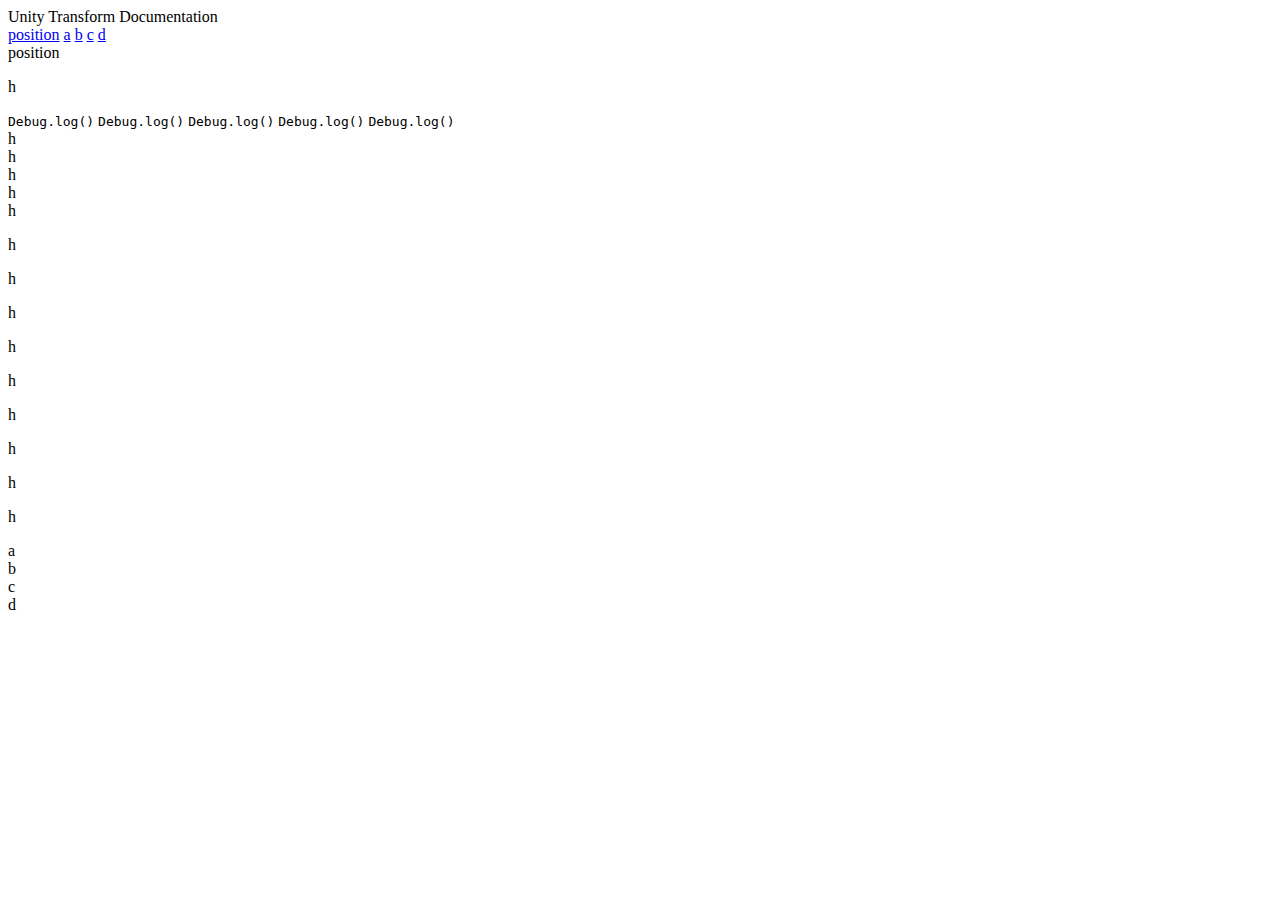
<file: documentation.html>
<!DOCTYPE html>
<html lang="en">
  <head>
    <meta charset="UTF-8" />
    <meta name="viewport" content="width=device-width, initial-scale=1.0" />
    <title>Unity Transform Documentation</title>
  </head>
  <body>
    <nav id="navbar">
      <header>Unity Transform Documentation</header>
      <a href="#position" class="nav-link">position</a>
      <a href="#a" class="nav-link">a</a>
      <a href="#b" class="nav-link">b</a>
      <a href="#c" class="nav-link">c</a>
      <a href="#d" class="nav-link">d</a>
    </nav>

    <main id="main-doc">
      <section class="main-section" id="position">
        <header>position</header>

        <p>h</p>
        <code>Debug.log()</code>
        <code>Debug.log()</code>
        <code>Debug.log()</code>
        <code>Debug.log()</code>
        <code>Debug.log()</code>
        <li>h</li>
        <li>h</li>
        <li>h</li>
        <li>h</li>
        <li>h</li>
        <p>h</p>
        <p>h</p>
        <p>h</p>
        <p>h</p>
        <p>h</p>
        <p>h</p>
        <p>h</p>
        <p>h</p>
        <p>h</p>
      </section>
      <section class="main-section" id="a"><header>a</header></section>
      <section class="main-section" id="b"><header>b</header></section>
      <section class="main-section" id="c"><header>c</header></section>
      <section class="main-section" id="d"><header>d</header></section>
    </main>
  </body>
</html>
</file>
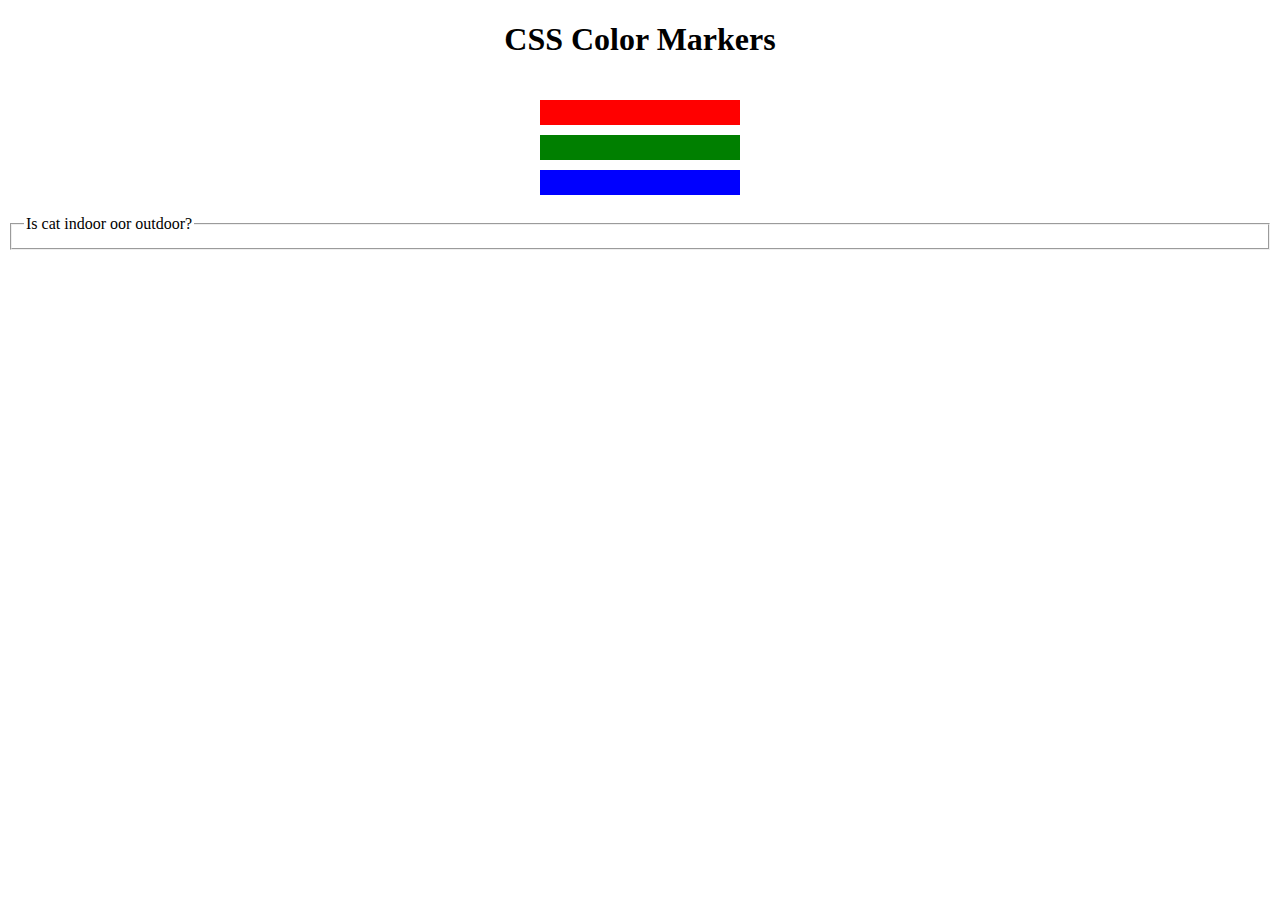
<file: markers.html>
<!DOCTYPE html>
<html lang="en">
  <head>
    <meta charset="UTF-8" />
    <meta name="viewport" content="width=device-width, initial-scale=1.0" />
    <title>Colored Markers</title>
    <link rel="stylesheet" href="css/markers-styles.css" />
  </head>
  <body>
    <h1>CSS Color Markers</h1>
    <div class="container">
      <div class="marker one"></div>
      <div class="marker two"></div>
      <div class="marker three"></div>
    </div>
    <form>
      <fieldset>
        <legend>Is cat indoor oor outdoor?</legend>
      </fieldset>
    </form>
  </body>
</html>
</file>
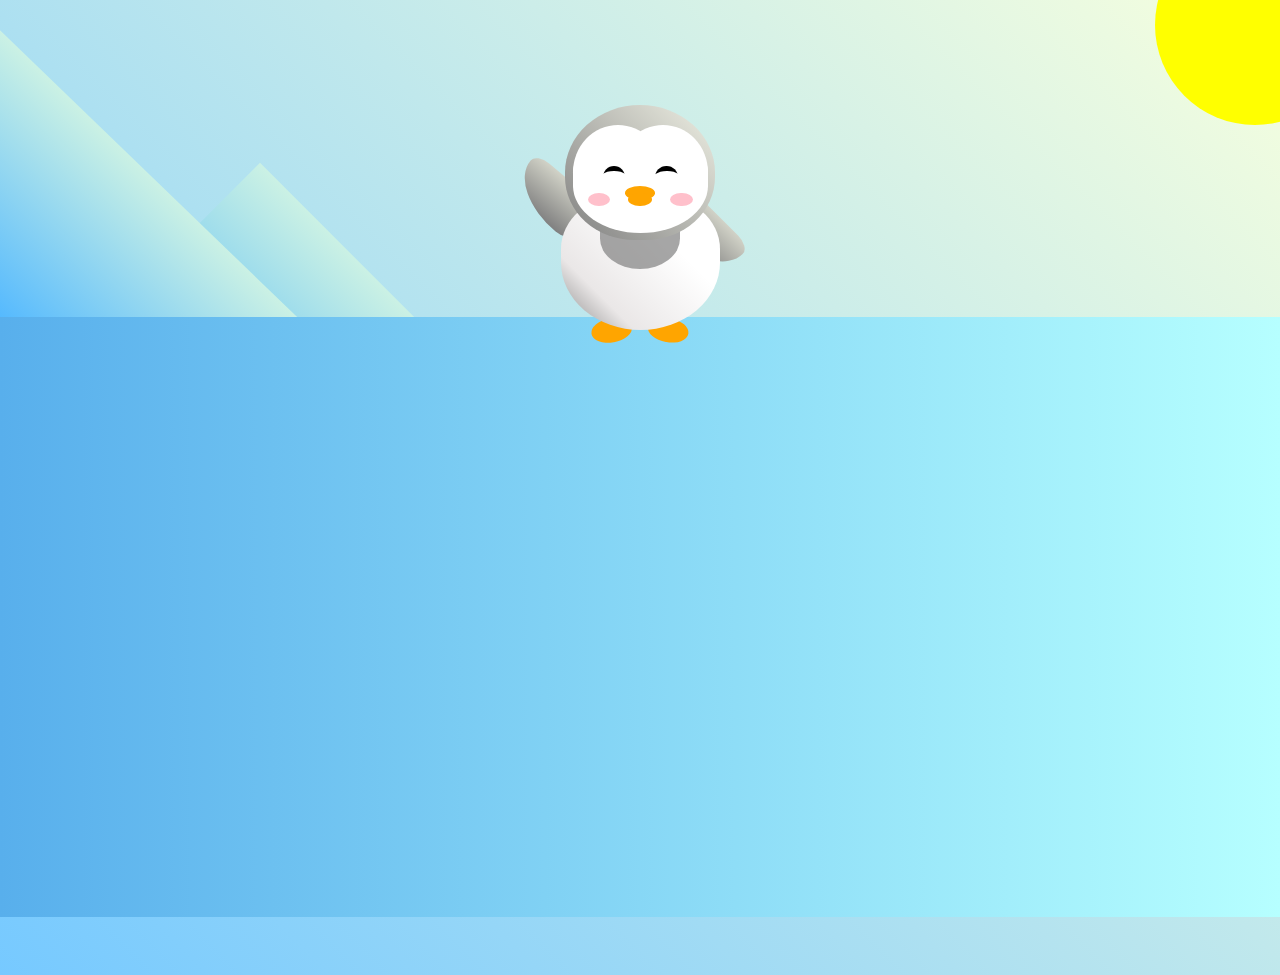
<file: penguin.html>
<!DOCTYPE html>
<html lang="en">
  <head>
    <meta charset="UTF-8" />
    <link rel="stylesheet" href="./css/penguin-styles.css" />
    <title>Penguin</title>
    <meta name="viewport" content="width=device-width, initial-scale=1.0" />
  </head>

  <body>
    <div class="left-mountain"></div>
    <div class="back-mountain"></div>
    <div class="sun"></div>
    <div class="penguin">
      <div class="penguin-head">
        <div class="face left"></div>
        <div class="face right"></div>
        <div class="chin"></div>
        <div class="eye left">
          <div class="eye-lid"></div>
        </div>
        <div class="eye right">
          <div class="eye-lid"></div>
        </div>
        <div class="blush left"></div>
        <div class="blush right"></div>
        <div class="beak top"></div>
        <div class="beak bottom"></div>
      </div>
      <div class="shirt"></div>
      <div class="penguin-body">
        <div class="arm left"></div>
        <div class="arm right"></div>
        <div class="foot left"></div>
        <div class="foot right"></div>
      </div>
    </div>

    <div class="ground"></div>
  </body>
</html>
</file>
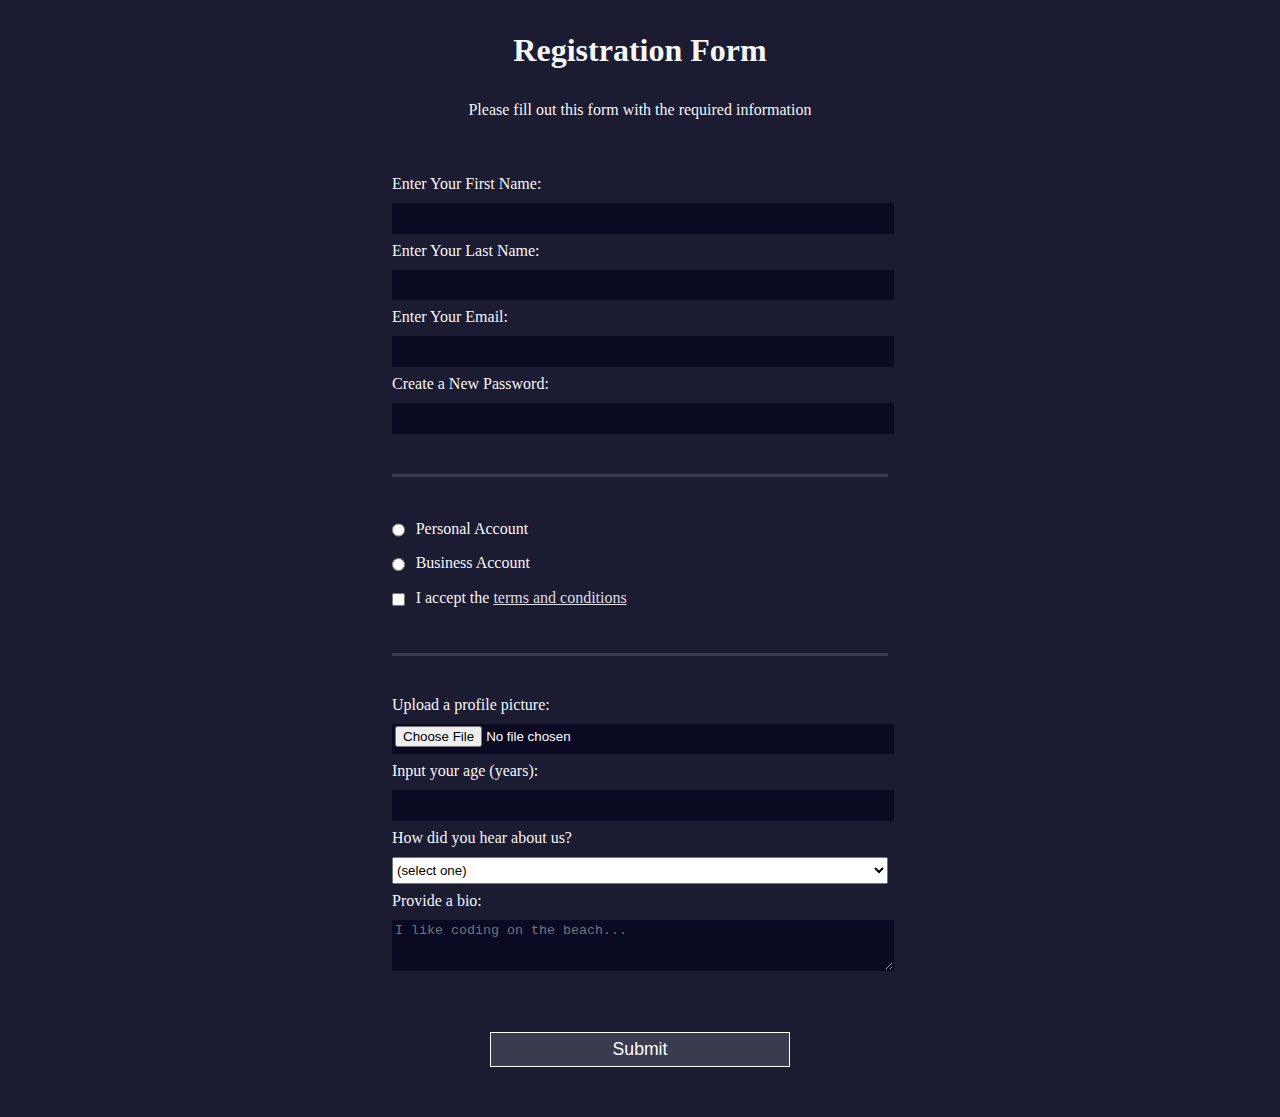
<file: reg-form.html>
<!DOCTYPE html>
<html lang="en">
  <head>
    <meta charset="UTF-8" />
    <meta name="viewport" content="width=device-width, initial-scale=1.0" />
    <title>Registration Form</title>
    <link rel="stylesheet" href="css/reg-styles.css" />
  </head>
  <body>
    <h1>Registration Form</h1>
    <p>Please fill out this form with the required information</p>
    <form action="https://register-demo.freecodecamp.org" method="post">
      <fieldset>
        <label for="first-name"
          >Enter Your First Name:
          <input name="firstNameInput" id="first-name" type="text" required
        /></label>
        <label for="last-name"
          >Enter Your Last Name:
          <input name="lastNameInput" id="last-name" type="text" required
        /></label>
        <label for="email"
          >Enter Your Email:
          <input name="emailInput" id="email" type="email" required
        /></label>
        <label for="new-password"
          >Create a New Password:
          <input
            name="passwordInput"
            id="new-password"
            type="password"
            pattern="[a-z0-5]{8,}"
            required
        /></label>
      </fieldset>
      <fieldset>
        <label for="personal-account">
          <input
            class="inline"
            type="radio"
            name="account-type"
            id="personal-account"
          />
          Personal Account
        </label>
        <label for="business-account">
          <input
            class="inline"
            type="radio"
            name="account-type"
            id="business-account"
          />
          Business Account
        </label>
        <label for="terms-and-conditions">
          <input
            class="inline"
            name="termsInput"
            type="checkbox"
            id="terms-and-conditions"
            required
          />
          I accept the
          <a href="https://www.freecodecamp.org/news/terms-of-service/"
            >terms and conditions</a
          >
        </label>
      </fieldset>
      <fieldset>
        <label for="profile-picture">
          Upload a profile picture:
          <input name="profilePicInput" type="file" id="profile-picture" />
        </label>
        <label for="age">
          Input your age (years):
          <input name="ageInput" type="number" min="13" max="120" id="age" />
        </label>
        <label for="referrer"
          >How did you hear about us?
          <select name="referrerInput" id="referrer">
            <option value="">(select one)</option>
            <option value="1">freeCodeCamp News</option>
            <option value="2">freeCodeCamp YouTube Channel</option>
            <option value="3">freeCodeCamp Forum</option>
            <option value="4">Other</option>
          </select>
        </label>
        <label for="bio"
          >Provide a bio:
          <textarea
            name="bioInput"
            id="bio"
            cols="30"
            rows="3"
            placeholder="I like coding on the beach..."
          ></textarea>
        </label>
      </fieldset>
      <input type="submit" value="Submit" />
    </form>
  </body>
</html>
</file>
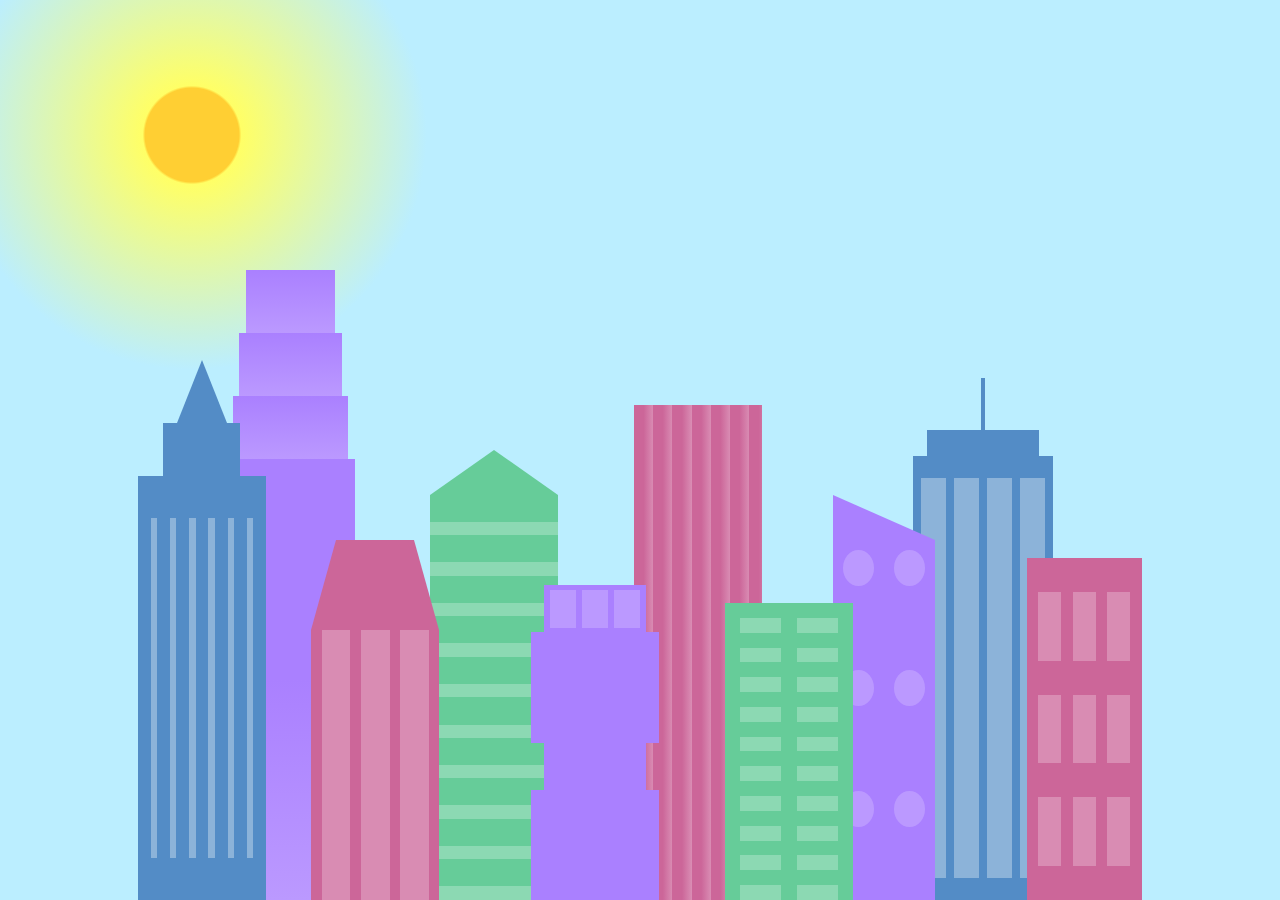
<file: skyline.html>
<!DOCTYPE html>
<html lang="en">
  <head>
    <meta charset="UTF-8" />
    <meta name="viewport" content="width=device-width, initial-scale=1.0" />
    <title>City Skyline</title>
    <link rel="stylesheet" href="css/skyline-styles.css" />
  </head>
  <body>
    <div class="background-buildings sky">
      <div></div>
      <div></div>
      <div class="bb1 building-wrap">
        <div class="bb1a bb1-window"></div>
        <div class="bb1b bb1-window"></div>
        <div class="bb1c bb1-window"></div>
        <div class="bb1d"></div>
      </div>
      <div class="bb2">
        <div class="bb2a"></div>
        <div class="bb2b"></div>
      </div>
      <div class="bb3"></div>
      <div></div>
      <div class="bb4 building-wrap">
        <div class="bb4a"></div>
        <div class="bb4b"></div>
        <div class="bb4c window-wrap">
          <div class="bb4-window"></div>
          <div class="bb4-window"></div>
          <div class="bb4-window"></div>
          <div class="bb4-window"></div>
        </div>
      </div>
      <div></div>
      <div></div>
    </div>
    <div class="foreground-buildings">
      <div></div>
      <div></div>
      <div class="fb1 building-wrap">
        <div class="fb1a"></div>
        <div class="fb1b"></div>
        <div class="fb1c"></div>
      </div>
      <div class="fb2">
        <div class="fb2a"></div>
        <div class="fb2b window-wrap">
          <div class="fb2-window"></div>
          <div class="fb2-window"></div>
          <div class="fb2-window"></div>
        </div>
      </div>
      <div></div>
      <div class="fb3 building-wrap">
        <div class="fb3a window-wrap">
          <div class="fb3-window"></div>
          <div class="fb3-window"></div>
          <div class="fb3-window"></div>
        </div>
        <div class="fb3b"></div>
        <div class="fb3a"></div>
        <div class="fb3b"></div>
      </div>
      <div class="fb4">
        <div class="fb4a"></div>
        <div class="fb4b">
          <div class="fb4-window"></div>
          <div class="fb4-window"></div>
          <div class="fb4-window"></div>
          <div class="fb4-window"></div>
          <div class="fb4-window"></div>
          <div class="fb4-window"></div>
        </div>
      </div>
      <div class="fb5"></div>
      <div class="fb6"></div>
      <div></div>
      <div></div>
    </div>
  </body>
</html>
</file>
<file: css/markers-styles.css>
h1 {
  text-align: center;
}

.container {
  background-color: rgb(255, 255, 255);
  padding: 10px 0;
}

.marker {
  background-color: red;
  height: 25px;
  width: 200px;
  margin: 10px auto;
}

.one {
  background-color: rgb(255, 0, 0);
}

.two {
  background-color: rgb(0, 127, 0);
}

.three {
  background-color: rgb(0, 0, 255);
}
</file>
<file: css/penguin-styles.css>
:root {
  --penguin-face: white;
  --penguin-picorna: orange;
  --penguin-skin: gray;
}

body {
  background: linear-gradient(45deg, rgb(118, 201, 255), rgb(247, 255, 222));
  margin: 0;
  padding: 0;
  width: 100%;
  height: 100vh;
  overflow: hidden;
}

.left-mountain {
  width: 300px;
  height: 300px;
  background: linear-gradient(rgb(203, 241, 228), rgb(80, 183, 255));
  position: absolute;
  transform: skew(0deg, 44deg);
  z-index: 2;
  margin-top: 100px;
}

.back-mountain {
  width: 300px;
  height: 300px;
  background: linear-gradient(rgb(203, 241, 228), rgb(47, 170, 255));
  position: absolute;
  z-index: 1;
  transform: rotate(45deg);
  left: 110px;
  top: 225px;
}

.sun {
  width: 200px;
  height: 200px;
  background-color: yellow;
  position: absolute;
  border-radius: 50%;
  top: -75px;
  right: -75px;
}

.penguin {
  width: 300px;
  height: 300px;
  margin: auto;
  margin-top: 75px;
  z-index: 4;
  position: relative;
  transition: transform 1s ease-in-out 0ms;
}

.penguin * {
  position: absolute;
}

.penguin:active {
  transform: scale(1.5);
  cursor: not-allowed;
}

.penguin-head {
  width: 50%;
  height: 45%;
  background: linear-gradient(45deg, var(--penguin-skin), rgb(239, 240, 228));
  border-radius: 70% 70% 65% 65%;
  top: 10%;
  left: 25%;
  z-index: 1;
}

.face {
  width: 60%;
  height: 70%;
  background-color: var(--penguin-face);
  border-radius: 70% 70% 60% 60%;
  top: 15%;
}

.face.left {
  left: 5%;
}

.face.right {
  right: 5%;
}

.chin {
  width: 90%;
  height: 70%;
  background-color: var(--penguin-face);
  top: 25%;
  left: 5%;
  border-radius: 70% 70% 100% 100%;
}

.eye {
  width: 15%;
  height: 17%;
  background-color: black;
  top: 45%;
  border-radius: 50%;
}

.eye.left {
  left: 25%;
}

.eye.right {
  right: 25%;
}

.eye-lid {
  width: 150%;
  height: 100%;
  background-color: var(--penguin-face);
  top: 25%;
  left: -23%;
  border-radius: 50%;
}

.blush {
  width: 15%;
  height: 10%;
  background-color: pink;
  top: 65%;
  border-radius: 50%;
}

.blush.left {
  left: 15%;
}

.blush.right {
  right: 15%;
}

.beak {
  height: 10%;
  background-color: var(--penguin-picorna);
  border-radius: 50%;
}

.beak.top {
  width: 20%;
  top: 60%;
  left: 40%;
}

.beak.bottom {
  width: 16%;
  top: 65%;
  left: 42%;
}

.penguin-body {
  width: 53%;
  height: 45%;
  background: linear-gradient(
    45deg,
    rgb(134, 133, 133) 0%,
    rgb(234, 231, 231) 25%,
    white 67%
  );
  border-radius: 80% 80% 100% 100%;
  top: 40%;
  left: 23.5%;
}

.penguin-body::before {
  content: "";
  position: absolute;
  width: 50%;
  height: 45%;
  background-color: var(--penguin-skin);
  top: 10%;
  left: 25%;
  border-radius: 0% 0% 100% 100%;
  opacity: 70%;
}

.arm {
  width: 30%;
  height: 60%;
  background: linear-gradient(90deg, var(--penguin-skin), rgb(209, 210, 199));
  border-radius: 30% 30% 30% 120%;
  z-index: -1;
}

.arm.left {
  top: 35%;
  left: 5%;
  transform-origin: top left;
  transform: rotate(130deg) scaleX(-1);
  animation: 3s linear infinite wave;
}

.arm.right {
  top: 0%;
  right: -5%;
  transform: rotate(-45deg);
}

@keyframes wave {
  10% {
    transform: rotate(110deg) scaleX(-1);
  }
  20% {
    transform: rotate(130deg) scaleX(-1);
  }
  30% {
    transform: rotate(110deg) scaleX(-1);
  }
  40% {
    transform: rotate(130deg) scaleX(-1);
  }
}

.foot {
  width: 15%;
  height: 30%;
  background-color: var(--penguin-picorna);
  top: 85%;
  border-radius: 50%;
  z-index: -1;
}

.foot.left {
  left: 25%;
  transform: rotate(80deg);
}

.foot.right {
  right: 25%;
  transform: rotate(-80deg);
}

.ground {
  width: 100vw;
  height: calc(100vh - 300px);
  background: linear-gradient(90deg, rgb(88, 175, 236), rgb(182, 255, 255));
  z-index: 3;
  position: absolute;
  margin-top: -58px;
}
</file>
<file: css/reg-styles.css>
body {
  margin: 0;
  width: 100%;
  height: 100vh;
  background-color: #1b1b32;
  color: #f5f6f7;
  font-family: Tahoma;
  font-size: 16px;
}

label {
  display: block;
  margin: 0.5rem 0;
}

h1,
p {
  margin: 1em auto;
  text-align: center;
}

form {
  margin: 0 auto;
  max-width: 500px;
  min-width: 300px;
  width: 60vw;
  padding-bottom: 2em;
}

fieldset {
  border: 0;
  padding: 2rem 0;
  border-bottom: 3px solid #3b3b4f;
}

fieldset:last-of-type {
  border-bottom: none;
}

input,
textarea,
select {
  width: 100%;
  margin: 10px 0 0;
  min-height: 2em;
}

input,
textarea {
  background-color: #0a0a23;
  border: 1px solid #0a0a23;
  color: #ffffff;
}

.inline {
  width: unset;
  margin: 0 0.5em 0 0;
  vertical-align: middle;
}

input[type="submit"] {
  display: block;
  width: 60%;
  min-width: 300px;
  margin: 1em auto;
  height: 2em;
  font-size: 1.1rem;
  background-color: #3b3b4f;
  border-color: white;
}

input[type="file"] {
  padding: 1px 2px;
}

a {
  color: #dfdfe2;
}
</file>
<file: css/skyline-styles.css>
:root {
  --building-color1: #aa80ff;
  --building-color2: #66cc99;
  --building-color3: #cc6699;
  --building-color4: #538cc6;
  --window-color1: #bb99ff;
  --window-color2: #8cd9b3;
  --window-color3: #d98cb3;
  --window-color4: #8cb3d9;
}

* {
  box-sizing: border-box;
}

body {
  height: 100vh;
  margin: 0;
  overflow: hidden;
}

.background-buildings,
.foreground-buildings {
  width: 100%;
  height: 100%;
  position: absolute;
  top: 0;
  overflow: hidden;
  display: flex;
  align-items: flex-end;
  justify-content: space-evenly;
}

.building-wrap {
  display: flex;
  flex-direction: column;
  align-items: center;
}

.window-wrap {
  display: flex;
  align-items: center;
  justify-content: space-evenly;
}

.sky {
  background: radial-gradient(
    circle closest-corner at 15% 15%,
    #ffcf33 0%,
    #ffcf33 20%,
    #ffff66 21%,
    #bbeeff 100%
  );
}

/* BACKGROUND BUILDINGS - "bb" stands for "background building"*/

.bb1 {
  width: 10%;
  height: 70%;
}

.bb1-window {
  height: 10%;
  background: linear-gradient(var(--building-color1), var(--window-color1));
}

.bb1a {
  width: 70%;
}

.bb1b {
  width: 80%;
}

.bb1c {
  width: 90%;
}

.bb1d {
  width: 100%;
  height: 70%;
  background: linear-gradient(var(--building-color1) 50%, var(--window-color1));
}

.bb2 {
  width: 10%;
  height: 50%;
}

.bb2a {
  border-bottom: 5vh solid var(--building-color2);
  border-left: 5vw solid transparent;
  border-right: 5vw solid transparent;
}

.bb2b {
  width: 100%;
  height: 100%;
  background: repeating-linear-gradient(
    var(--building-color2) 0%,
    var(--building-color2) 6%,
    var(--window-color2) 6%,
    var(--window-color2) 9%
  );
}

.bb3 {
  width: 10%;
  height: 55%;
  background: repeating-linear-gradient(
    90deg,
    var(--building-color3),
    var(--building-color3),
    var(--window-color3) 15%
  );
}

.bb4 {
  width: 11%;
  height: 58%;
}

.bb4a {
  width: 3%;
  height: 10%;
  background-color: var(--building-color4);
}

.bb4b {
  width: 80%;
  height: 5%;
  background-color: var(--building-color4);
}

.bb4c {
  width: 100%;
  height: 85%;
  background-color: var(--building-color4);
}

.bb4-window {
  width: 18%;
  height: 90%;
  background-color: var(--window-color4);
}

/* FOREGROUND BUILDINGS - "fb" stands for "foreground building"*/

.fb1 {
  width: 10%;
  height: 60%;
}

.fb1a {
  border-bottom: 7vh solid var(--building-color4);
  border-left: 2vw solid transparent;
  border-right: 2vw solid transparent;
}

.fb1b {
  width: 60%;
  height: 10%;
  background-color: var(--building-color4);
}

.fb1c {
  width: 100%;
  height: 80%;
  background: repeating-linear-gradient(
      90deg,
      var(--building-color4) 0%,
      var(--building-color4) 10%,
      transparent 10%,
      transparent 15%
    ),
    repeating-linear-gradient(
      var(--building-color4) 0%,
      var(--building-color4) 10%,
      var(--window-color4) 10%,
      var(--window-color4) 90%
    );
}

.fb2 {
  width: 10%;
  height: 40%;
}

.fb2a {
  width: 100%;
  border-bottom: 10vh solid var(--building-color3);
  border-left: 2vw solid transparent;
  border-right: 2vw solid transparent;
}

.fb2b {
  width: 100%;
  height: 75%;
  background-color: var(--building-color3);
}

.fb2-window {
  width: 22%;
  height: 100%;
  background-color: var(--window-color3);
}

.fb3 {
  width: 10%;
  height: 35%;
}

.fb3a {
  width: 80%;
  height: 15%;
  background-color: var(--building-color1);
}

.fb3b {
  width: 100%;
  height: 35%;
  background-color: var(--building-color1);
}

.fb3-window {
  width: 25%;
  height: 80%;
  background-color: var(--window-color1);
}

.fb4 {
  width: 8%;
  height: 45%;
  position: relative;
  left: 10%;
}

.fb4a {
  border-top: 5vh solid transparent;
  border-left: 8vw solid var(--building-color1);
}

.fb4b {
  width: 100%;
  height: 89%;
  background-color: var(--building-color1);
  display: flex;
  flex-wrap: wrap;
}

.fb4-window {
  width: 30%;
  height: 10%;
  border-radius: 50%;
  background-color: var(--window-color1);
  margin: 10%;
}

.fb5 {
  width: 10%;
  height: 33%;
  background: repeating-linear-gradient(
      var(--building-color2) 0%,
      var(--building-color2) 5%,
      transparent 5%,
      transparent 10%
    ),
    repeating-linear-gradient(
      90deg,
      var(--building-color2) 0%,
      var(--building-color2) 12%,
      var(--window-color2) 12%,
      var(--window-color2) 44%
    );
  position: relative;
  right: 10%;
}

.fb6 {
  width: 9%;
  height: 38%;
  background: repeating-linear-gradient(
      90deg,
      var(--building-color3) 0%,
      var(--building-color3) 10%,
      transparent 10%,
      transparent 30%
    ),
    repeating-linear-gradient(
      var(--building-color3) 0%,
      var(--building-color3) 10%,
      var(--window-color3) 10%,
      var(--window-color3) 30%
    );
}

@media (max-width: 1000px) {
  :root {
    --building-color1: #000;
    --building-color2: #000;
    --building-color3: #000;
    --building-color4: #000;
    --window-color1: #777;
    --window-color2: #777;
    --window-color3: #777;
    --window-color4: #777;
  }

  .sky {
    background: radial-gradient(
      circle closest-corner at 15% 15%,
      #ccc 0%,
      #ccc 20%,
      #445 21%,
      #223 100%
    );
  }
}
</file>
